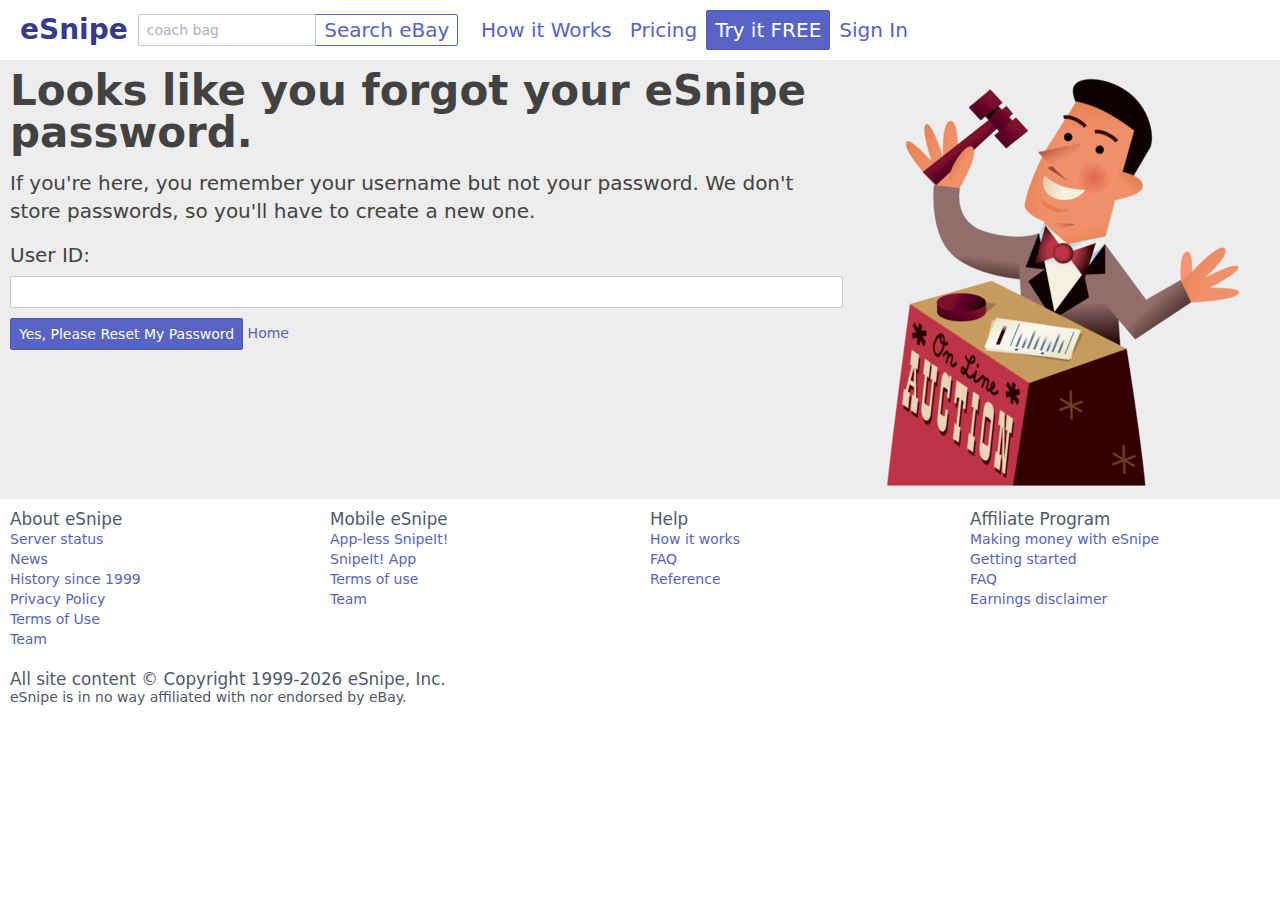
<file: forgot-password.html>
<!doctype html>
<html lang="en">
<head>
	<title>Save Money on eBay | eSnipe </title>
	<meta charset="utf-8">
	<meta name="viewport" content="width=device-width, initial-scale=1.0">
	<meta name="description" content="Win eBay auctions">
	<meta name="keywords" content="auction sniper, ebay auction sniper, sniping">	
	<link rel="stylesheet" href="v2/shared/spectre.css/0.4.4/spectre.min.css" />
	<link rel="stylesheet" href="v2/shared/esnipe.css" />
	<link rel="stylesheet" href="v2/shared/homepage.css" />
	<style>
	</style>
</head>
<body>
		<div class="container">
		
			<div class="columns">
				
				<!-- Normal view shows standard navbar -->	
				<header class="navbar hide-sm">
					<div class="navbar-section">
						<!-- Logo, here on the left -->
						<div class="navbar-primary">	
							<a href="index.html" class="mr-10"><span class="logo-bg">eSnipe</span></a>
						</div>
						<div class="input-group input-inline">
							<input class="form-input" type="text" placeholder="coach bag" tabindex="1">
							<button class="btn input-group-btn">Search eBay</button>
						</div>
					</div><!-- .navbar-section -->
					
					<div class="navbar-section">
						<a href="#" class="btn btn-link">How it Works</a>
						<a href="#" class="btn btn-link">Pricing</a> 
						<button class="btn btn-lg btn-primary">Try it FREE</button>
						<a href="#" class="btn btn-link">Sign In</a>
						<!--
						<a href="#" class="btn">$7,412,966,042 saved</a>
						-->
					</div>
				</header>

				<div class="col-sm-12 show-sm">
					<ul class="menu">
	
						<li class="menu-item">
							<a href="#">
								<i class="icon icon-link"></i>Try it Free
							</a>
						</li>
						<li class="divider"></li>
						
						<li class="menu-item">
							<a href="#">
								<i class="icon icon-link"></i>How it Works
							</a>
						</li>
						<li class="divider"></li>
						<li class="menu-item">
							<a href="#">
							  <i class="icon icon-link"></i>Pricing
							</a>
						</li>
						<li class="divider"></li>
						<li class="menu-item">
							<a href="#">
								<i class="icon icon-link"></i>Sign in
							</a>
						</li>
						<li class="divider"></li>
					</ul>
				</div>	
				
			</div><!-- .columns -->			

			<!-- MAIN PANEL START -->
			<div class="columns contrast-panel">
				<div class="column col-8">
					<h1>Looks like you forgot your eSnipe password.</h1>
					<p>If you're here, you remember your username but not your password.
						We don't store passwords, so you'll have to create a new one.
					</p>
					<form>
						<div class="form-group">
							<label class="form-label" for="username">User ID:</label>
							<input class="form-input" type="text" id="username" tabindex="1">
						</div><!-- form-group -->                                                                            
						<div class="form-group">
							<a class="btn btn-primary" href="/" aria-label="" tabindex="2">Yes, Please Reset My Password</a>
							<a href="password-sent.html" aria-label="" tabindex="3">Home</a>
						</div><!-- form-group --> 
					</form>
				</div><!-- column -->
				<div class="column col-4 hide-sm centered">
					<img src="v2/shared/images/esnipe-auction-sniper-gray-364x419.png" class="img-responsive centered" alt="Auctioneer logo"/>
				</div>				
			</div><!-- .columns .bg-gray -->
			<!-- MAIN PANEL END -->
				
				
			<!-- START Bottom sitemap-like thing -->
			<div class="columns">
			
				<!-- START COLUMN 1 -->
				<div class="column col-3">
					<h5>About eSnipe</h5>
					<div><a href="#">Server status</a></div>
					<div><a href="#">News</a></div>
					<div><a href="#">History since 1999</a></div>
					<div><a href="#">Privacy Policy</a></div>
					<div><a href="#">Terms of Use</a></div>
					<div><a href="#">Team</a></div>
				</div><!-- column col-3-->
				<!-- END COLUMN -->
				
				<!-- START COLUMN 2 -->
				<div class="column col-3">
					<h5>Mobile eSnipe</h5>
					<div><a href="#">App-less SnipeIt!</a></div>
					<div><a href="#">SnipeIt! App</a></div>
					<div><a href="#">Terms of use</a></div>
					<div><a href="#">Team</a></div>
				</div><!-- column col-3-->
				<!-- END COLUMN -->
				
				<!-- START COLUMN 3 -->
				<div class="column col-3">
					<h5>Help</h5>
					<div><a href="#">How it works</a></div>
					<div><a href="#">FAQ</a></div>
					<div><a href="#">Reference</a></div>
				</div><!-- column col-3-->
				<!-- END COLUMN -->

				<!-- START COLUMN 4 -->
				<div class="column col-3">
					<h5>Affiliate Program</h5>
					<div><a href="#">Making money with eSnipe</a></div>
					<div><a href="#">Getting started</a></div>
					<div><a href="#">FAQ</a></div>
					<div><a href="#">Earnings disclaimer</a></div>
				</div><!-- column col-3-->
				<!-- END COLUMN -->
				

				
			</div><!-- .columns -->
			<!-- END Bottom sitemap-like thing -->
			
			<div class="columns">
				<div class="column col-12">		
					<footer>
					<h5>All site content © Copyright 1999<script>document.write('-' + new Date().getFullYear())</script> eSnipe, Inc.</h5>
					<h6>eSnipe is in no way affiliated with nor endorsed by eBay. </h6>
					</footer>
				</div>
			</div>
		</div><!-- .container -->
		
</body>
</file>
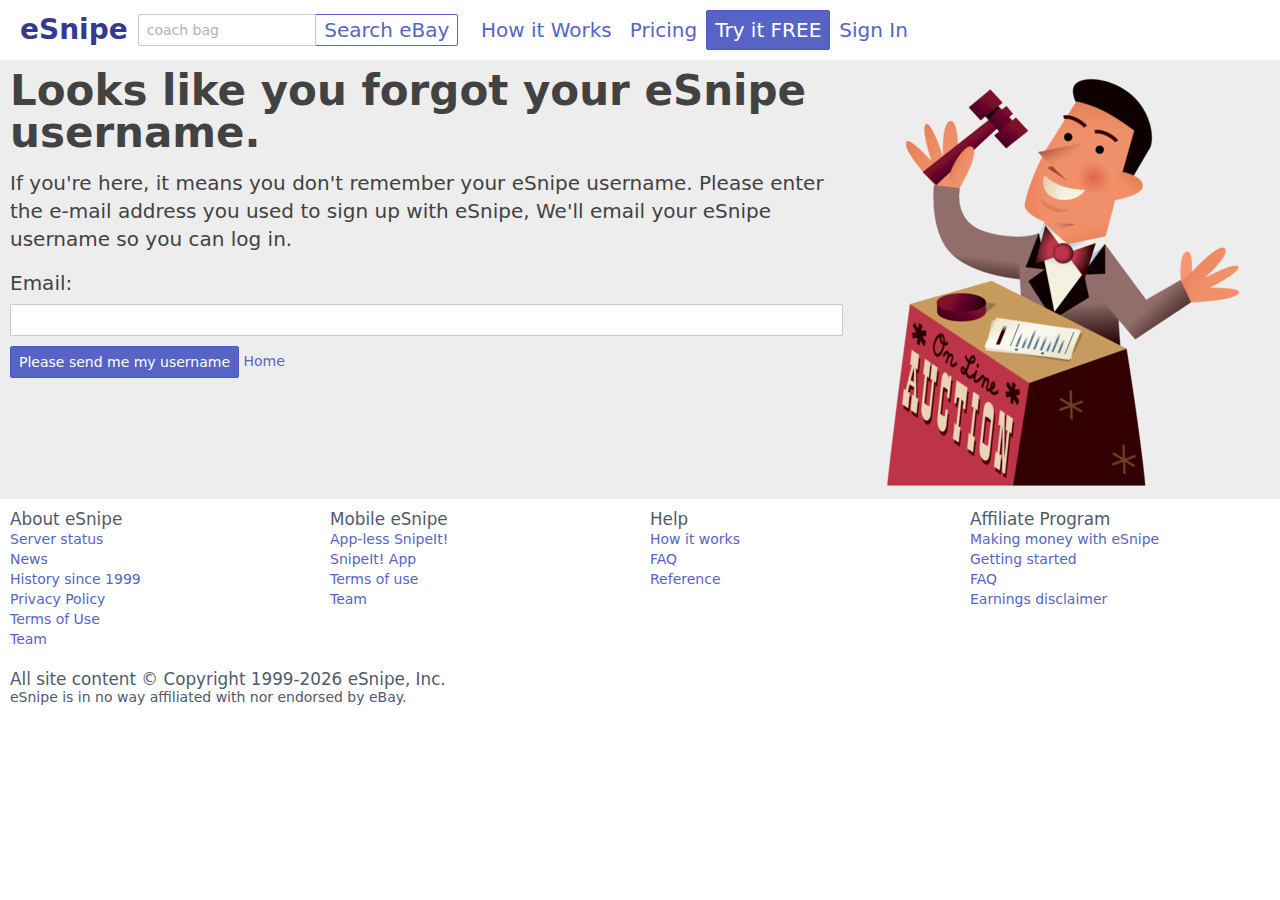
<file: forgot-username.html>
<!doctype html>
<html lang="en">
<head>
	<title>Save Money on eBay | eSnipe </title>
	<meta charset="utf-8">
	<meta name="viewport" content="width=device-width, initial-scale=1.0">
	<meta name="description" content="Win eBay auctions">
	<meta name="keywords" content="auction sniper, ebay auction sniper, sniping">	
	<link rel="stylesheet" href="v2/shared/spectre.css/0.4.4/spectre.min.css" />
	<link rel="stylesheet" href="v2/shared/esnipe.css" />
	<link rel="stylesheet" href="v2/shared/homepage.css" />
	<style>
	</style>
</head>
<body>
		<div class="container">
		
			<div class="columns">
				
				<!-- Normal view shows standard navbar -->	
				<header class="navbar hide-sm">
					<div class="navbar-section">
						<!-- Logo, here on the left -->
						<div class="navbar-primary">	
							<a href="index.html" class="mr-10"><span class="logo-bg">eSnipe</span></a>
						</div>
						<div class="input-group input-inline">
							<input class="form-input" type="text" placeholder="coach bag" tabindex="1">
							<button class="btn input-group-btn">Search eBay</button>
						</div>
					</div><!-- .navbar-section -->
					
					<div class="navbar-section">
						<a href="#" class="btn btn-link">How it Works</a>
						<a href="#" class="btn btn-link">Pricing</a> 
						<button class="btn btn-lg btn-primary">Try it FREE</button>
						<a href="#" class="btn btn-link">Sign In</a>
						<!--
						<a href="#" class="btn">$7,412,966,042 saved</a>
						-->
					</div>
				</header>

				<div class="col-sm-12 show-sm">
					<ul class="menu">
	
						<li class="menu-item">
							<a href="#">
								<i class="icon icon-link"></i>Try it Free
							</a>
						</li>
						<li class="divider"></li>
						
						<li class="menu-item">
							<a href="#">
								<i class="icon icon-link"></i>How it Works
							</a>
						</li>
						<li class="divider"></li>
						<li class="menu-item">
							<a href="#">
							  <i class="icon icon-link"></i>Pricing
							</a>
						</li>
						<li class="divider"></li>
						<li class="menu-item">
							<a href="#">
								<i class="icon icon-link"></i>Sign in
							</a>
						</li>
						<li class="divider"></li>
					</ul>
				</div>	
				
			</div><!-- .columns -->			

			<!-- MAIN PANEL START -->
			<div class="columns contrast-panel">
				<div class="column col-8">
					<h1>Looks like you forgot your eSnipe username.</h1>
					<p>If you're here, it means you don't remember your eSnipe username. 
                        Please enter the e-mail address you used to sign up with eSnipe, 
                        We'll email your eSnipe username so you can log in.
					</p>
					<form>
						<div class="form-group">
							<label class="form-label" for="email">Email:</label>
							<input class="form-input" type="text" id="email" tabindex="1">
						</div><!-- form-group -->                                                                            
						<div class="form-group">
							<a class="btn btn-primary" href="/" aria-label="" tabindex="2">Please send me my username</a>
							<a href="username-sent.html" aria-label="" tabindex="3">Home</a>
						</div><!-- form-group --> 
					</form>
				</div><!-- column -->
				<div class="column col-4 hide-sm centered">
					<img src="v2/shared/images/esnipe-auction-sniper-gray-364x419.png" class="img-responsive centered" alt="Auctioneer logo"/>
				</div>				
			</div><!-- .columns .bg-gray -->
			<!-- MAIN PANEL END -->
				
				
			<!-- START Bottom sitemap-like thing -->
			<div class="columns">
			
				<!-- START COLUMN 1 -->
				<div class="column col-3">
					<h5>About eSnipe</h5>
					<div><a href="#">Server status</a></div>
					<div><a href="#">News</a></div>
					<div><a href="#">History since 1999</a></div>
					<div><a href="#">Privacy Policy</a></div>
					<div><a href="#">Terms of Use</a></div>
					<div><a href="#">Team</a></div>
				</div><!-- column col-3-->
				<!-- END COLUMN -->
				
				<!-- START COLUMN 2 -->
				<div class="column col-3">
					<h5>Mobile eSnipe</h5>
					<div><a href="#">App-less SnipeIt!</a></div>
					<div><a href="#">SnipeIt! App</a></div>
					<div><a href="#">Terms of use</a></div>
					<div><a href="#">Team</a></div>
				</div><!-- column col-3-->
				<!-- END COLUMN -->
				
				<!-- START COLUMN 3 -->
				<div class="column col-3">
					<h5>Help</h5>
					<div><a href="#">How it works</a></div>
					<div><a href="#">FAQ</a></div>
					<div><a href="#">Reference</a></div>
				</div><!-- column col-3-->
				<!-- END COLUMN -->

				<!-- START COLUMN 4 -->
				<div class="column col-3">
					<h5>Affiliate Program</h5>
					<div><a href="#">Making money with eSnipe</a></div>
					<div><a href="#">Getting started</a></div>
					<div><a href="#">FAQ</a></div>
					<div><a href="#">Earnings disclaimer</a></div>
				</div><!-- column col-3-->
				<!-- END COLUMN -->
				

				
			</div><!-- .columns -->
			<!-- END Bottom sitemap-like thing -->
			
			<div class="columns">
				<div class="column col-12">		
					<footer>
					<h5>All site content © Copyright 1999<script>document.write('-' + new Date().getFullYear())</script> eSnipe, Inc.</h5>
					<h6>eSnipe is in no way affiliated with nor endorsed by eBay. </h6>
					</footer>
				</div>
			</div>
		</div><!-- .container -->
		
</body>
</file>
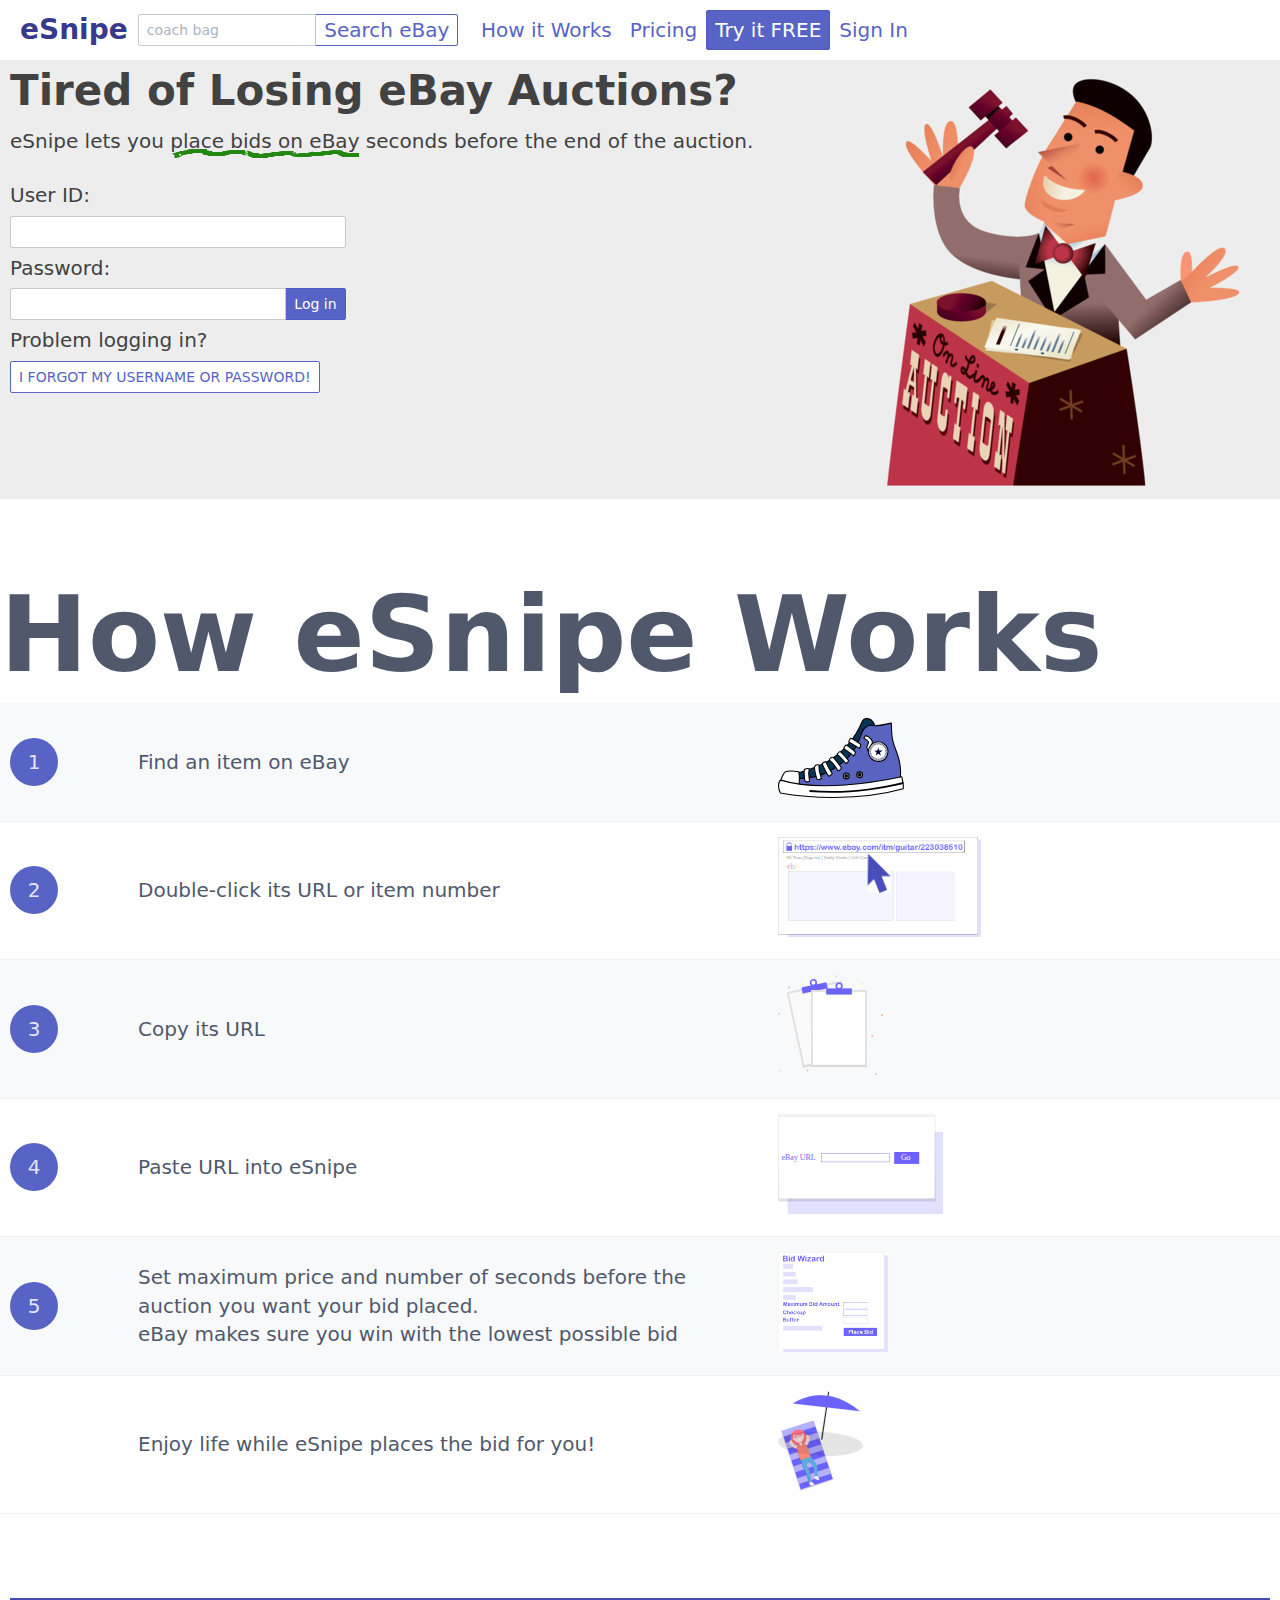
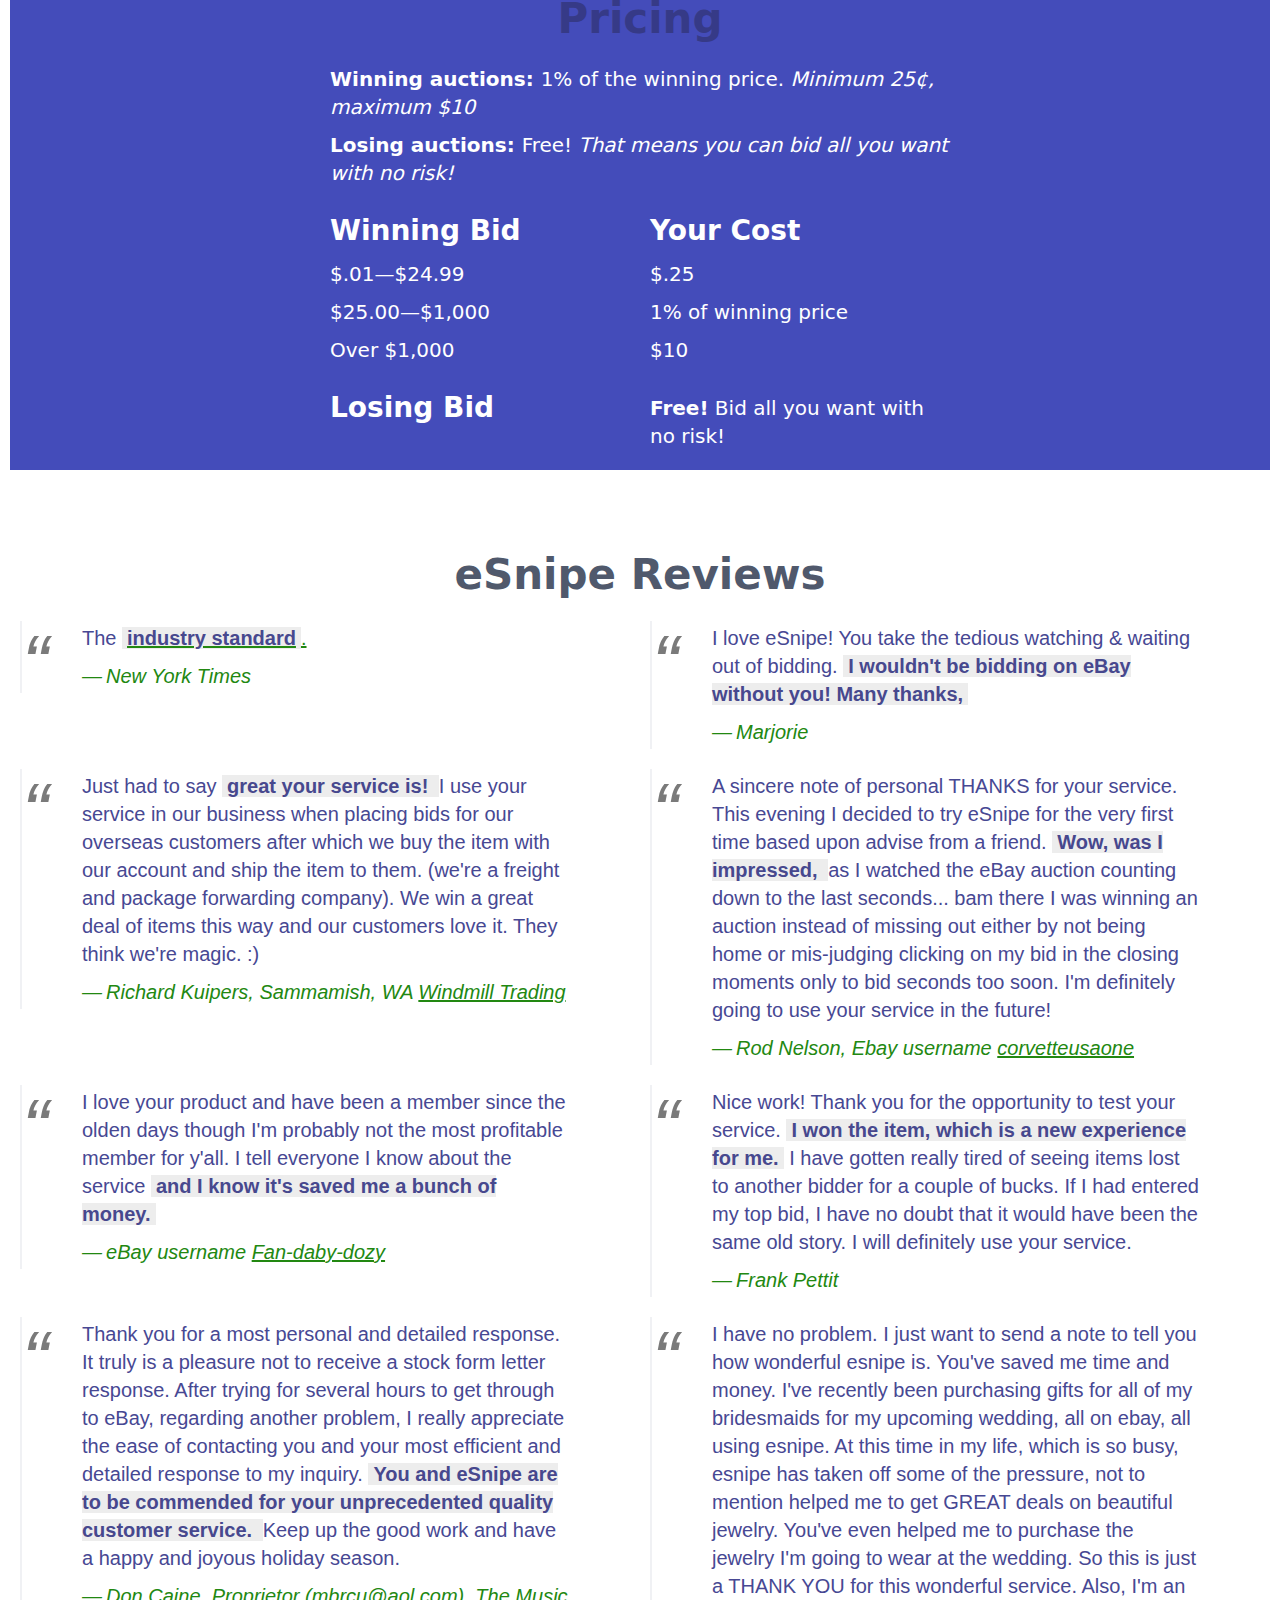
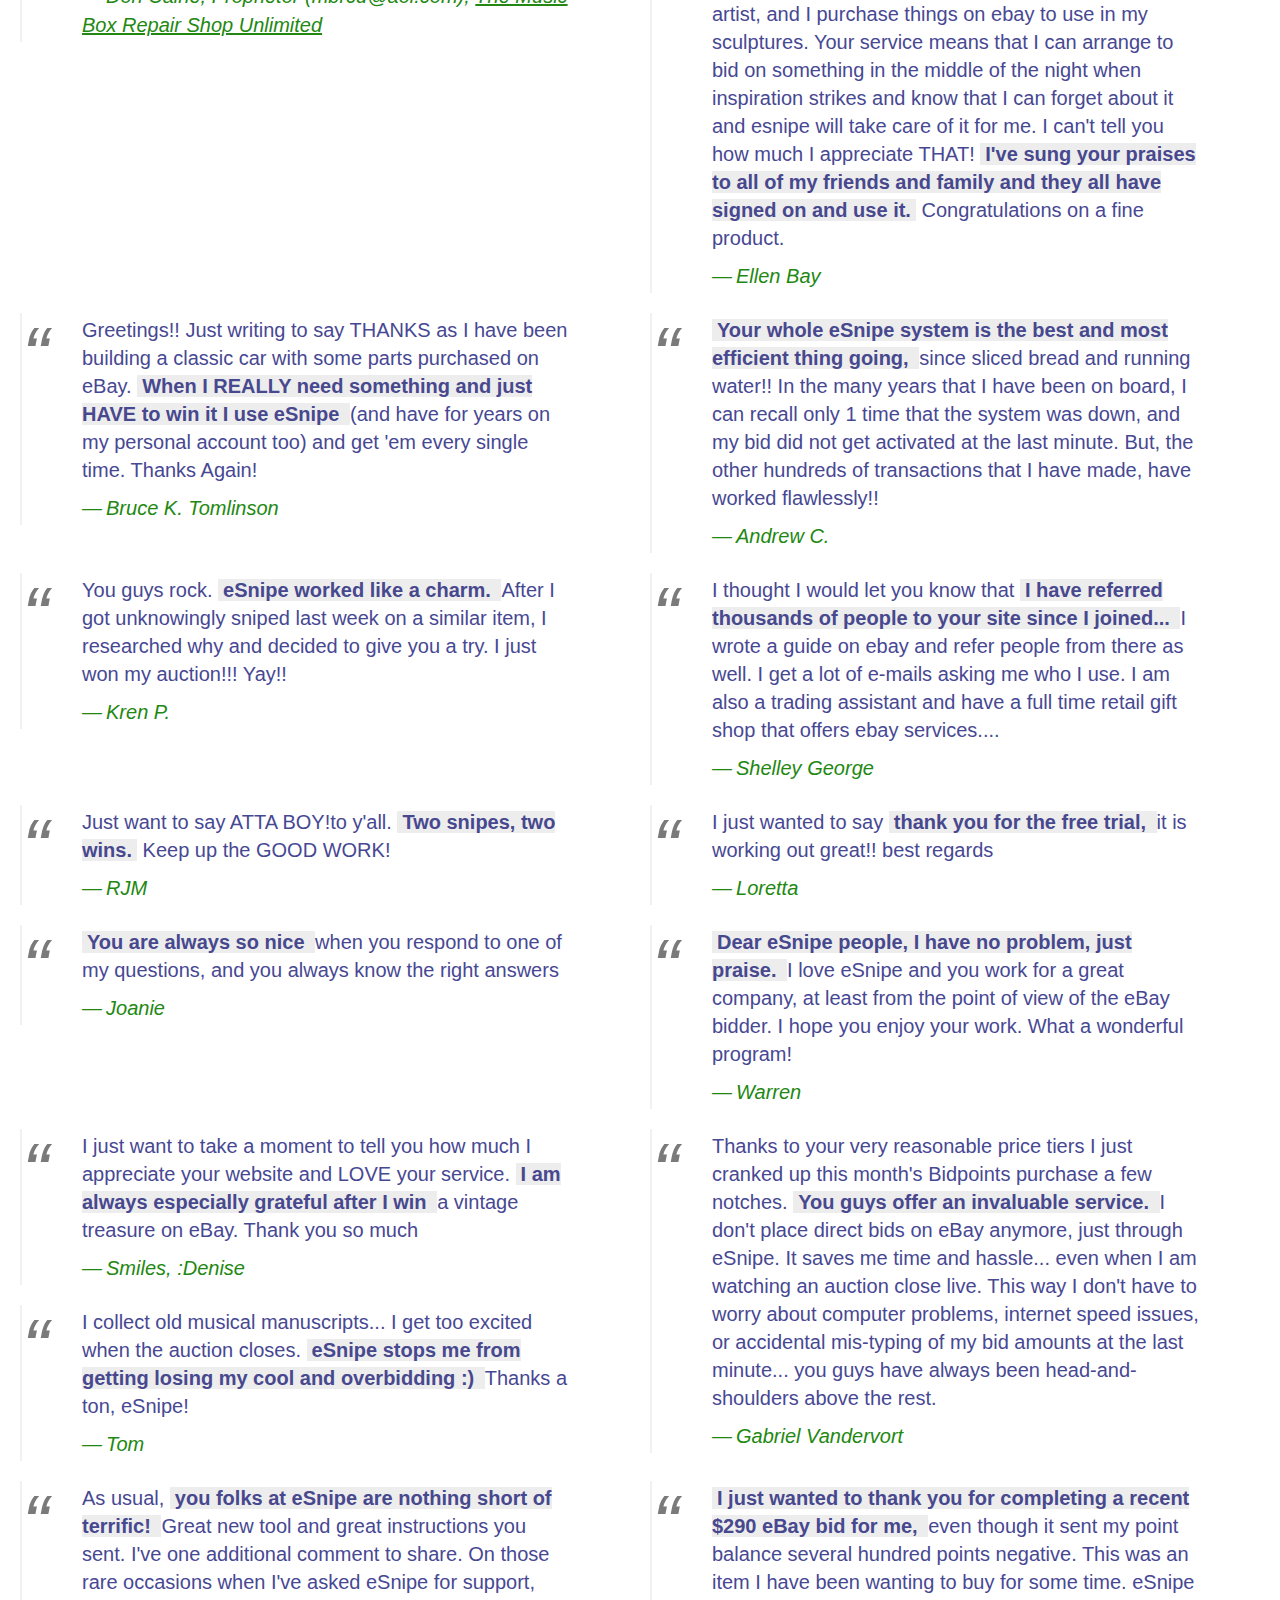
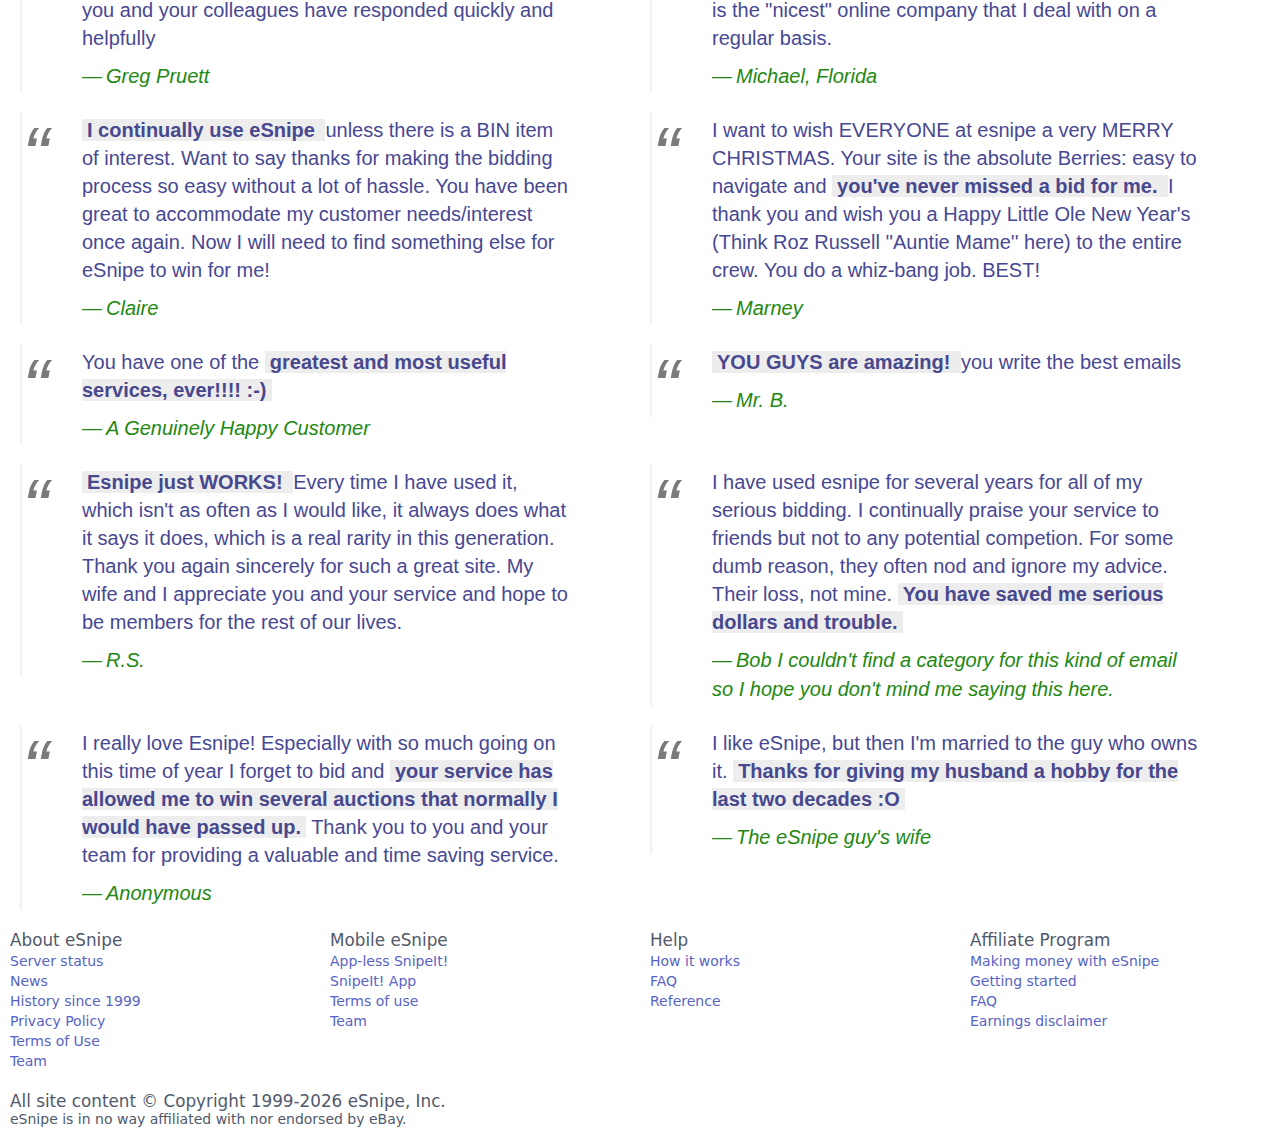
<file: index-not-logged-in.html>
<!doctype html>
<html lang="en">
<head>
	<title>Save Money on eBay | eSnipe </title>
	<meta charset="utf-8">
	<meta name="viewport" content="width=device-width, initial-scale=1.0">
	<meta name="description" content="Win eBay auctions">
	<meta name="keywords" content="auction sniper, ebay auction sniper, sniping">	
	<!--
	<link rel="stylesheet" href="v2/shared/spectre.css/0.2.14/spectre.min.css" />
	///
	-->
	<link rel="stylesheet" type="text/css" href="v2/shared/spectre.css/0.4.4/spectre.min.css" />
	<link rel="stylesheet" type="text/css" href="v2/shared/esnipe.css" />
	<link rel="stylesheet" type="text/css" href="v2/shared/homepage.css" />
	<style>
		.color-panel { color: white; background-color: #444CBA; }
		table tbody tr td { padding-left: 20%;}

	</style>
</head>
<body>
	<div class="container">
	
		<div class="columns">
			
			<!-- Normal view shows standard navbar -->	
			<header class="navbar hide-sm">
				<div class="navbar-section">
					<!-- Logo, here on the left -->
					<div class="navbar-primary">	
						<a href="index.html" class="mr-10"><span class="logo-bg">eSnipe</span></a>
					</div>
					<div class="input-group input-inline">
						<input class="form-input" type="text" placeholder="coach bag" tabindex="1">
						<button class="btn input-group-btn">Search eBay</button>
					</div>
				</div><!-- .navbar-section -->
				
				<div class="navbar-section">
					<a href="#" class="btn btn-link">How it Works</a>
					<a href="#" class="btn btn-link">Pricing</a> 
					<button class="btn btn-lg btn-primary">Try it FREE</button>
					<a href="#" class="btn btn-link">Sign In</a>
					<!--
					<a href="#" class="btn">$7,412,966,042 saved</a>
					-->
				</div>
			</header>
			
			<!-- Mobile device view view-source:https://www.esnipe.com/favicon48x48.ico -->
			<div class="col-sm-12 show-sm">
				<ul class="menu">

					<li class="menu-item">
						<a href="#">
							<i class="icon icon-link"></i>Try it Free
						</a>
					</li>
					<li class="divider"></li>
					
					<li class="menu-item">
						<a href="#">
							<i class="icon icon-link"></i>How it Works
						</a>
					</li>
					<li class="divider"></li>
					<li class="menu-item">
						<a href="#">
							<i class="icon icon-link"></i>Pricing
						</a>
					</li>
					<li class="divider"></li>
					<li class="menu-item">
						<a href="#">
							<i class="icon icon-link"></i>Sign in
						</a>
					</li>
					<li class="divider"></li>
				</ul>
			</div>	
			
		</div><!-- .columns -->			


		<!-- MAIN PANEL START -->
		<div class="columns contrast-panel">
			<div class="column col-8">
				<h1>Tired of Losing eBay Auctions?</h1>
				<p>eSnipe lets you <span  class="underlined">place bids on eBay</span> seconds before
				the end of the auction.</p>
				<form>
					<div class="columns">
						<div class="column col-5">
							<div class="form-group">
								<label class="form-label" for="username">User ID:</label>
								<input class="form-input" type="text" id="username" tabindex="2">
								<label class="form-label" for="password">Password:</label>
								<div class="input-group">
									<input class="form-input" type="password" id="password" tabindex="3">
									<button class="btn btn-primary input-group-btn"  tabindex="4">Log in</button>										
								</div>
								<label class="form-label" for="forgot"><span class="text-error">Problem logging in?</span></label>
								<div class="popover popover-top"><a class="btn btn-warning" href="#popovers">I FORGOT MY USERNAME OR PASSWORD!</a> 
									<div class="popover-container">
										<div class="card">
											<div class="card-body">
												<h3>I need help with</h3>
												<a  class="btn btn-primary" href="forget-password.html" aria-label="FORGOT PASSWORD">PASSWORD</a>
												<a  class="btn btn-error"  href="forgot-username.html" aria-label="FORGOT USERNAME">USERNAME</a>
											</div><!-- card-body -->
										</div><!-- card -->
									</div><!-- popover-container -->
								</div><!-- popover popover-top -->																		
							</div><!-- .form-group -->
						</div><!-- .column -->
					</div><!-- columns -->
				</form>
			</div>
			<div class="column col-4 hide-sm centered">
				<img src="v2/shared/images/esnipe-auction-sniper-gray-364x419.png" class="img-responsive centered" alt="Auctioneer logo"/>
			</div>				
		</div><!-- .columns .bg-gray -->
		<!-- MAIN PANEL END -->

		<!-- START HOW ESNIPE WORKS -->
		<div class="columns">

			<div class="text-center reviews-header"><h2 >How eSnipe Works</h2></div>
			<table class="table table-striped table-hover">

				<tbody>
					<tr>
						<td width="10%"><figure class="avatar avatar-lg" data-initial="1"></figure></td>
						<td width="50%">Find an item on eBay</td>
						<td><img src="v2/shared/images/high-tops-blue.svg" height="80" alt="Picture of high-top-sneakers"/></td>
					</tr>
					<tr>
						<td><figure class="avatar avatar-lg" data-initial="2"></figure></td>
						<td>Double-click its URL or item number</td>
						<td><img src="v2/shared/images/ebay-url.svg" height="100" alt="Picture of tablet or smartphone"/></td>
					</tr>
					<tr>
						<td><figure class="avatar avatar-lg" data-initial="3"></figure></td>
						<td>Copy its URL</td>
						<td><img src="v2/shared/images/raw-clipboard.svg" height="100" alt="Icon for copying to system clipboard"/></td>
					</tr>
					<tr>
						<td><figure class="avatar avatar-lg" data-initial="4"></figure></td>
						<td>Paste URL into eSnipe</td>
						<td><img src="v2/shared/images/place-bid.svg" height="100" alt="Shows URL being pasted into eSnipe BidWizard or SnipeIt!"/></td>
					</tr>
					<tr>
						<td><figure class="avatar avatar-lg" data-initial="5"></figure></td>
						<td>Set maximum price and number of seconds before the auction you want your bid placed. <br/>
							<span  class="text-success">eBay makes
							sure you win with the lowest possible bid</span>
						</td>
						<td><img src="v2/shared/images/bid-wizard.svg" height="100" alt="Shows maximum price and seconds before auction closes in BidWizard"/></td>
					</tr>
					<tr>
						<td></td>
						<td>Enjoy life while eSnipe places the bid for you!</td>
						<td><img src="v2/shared/images/relaxation.svg" height="100" alt="Picture of someone relaxing on the beach"/></td>
					</tr>
													
				</tbody>
			</table>
		</div><!-- columns -->
		<!-- END HOW ESNIPE WORKS -->


		<!-- PRICING PANEL START  -->
		<div class="color-panel">
			<h2 class="pricing-header"><span  class="text-success"></span>Pricing</h2>

			<div class="columns">
				<div class="column col-3 hide-sm">
				</div>					
				<div class="column col-6 hide-sm">
					<p><strong>Winning auctions: </strong>1% of the winning price. <em>Minimum 25¢, maximum $10</em></p>
					<p><strong>Losing auctions: </strong>Free! <em>That means you can bid all you want with no risk!</em></p>						
				</div>					
				<div class="column col-3 hide-sm">
				</div>					
			</div><!-- columns -->

			<div class="columns">						
				<div class="column col-3 hide-sm">
				</div>					
				<div class="column col-3">						
					<h3>Winning Bid</h3>						
					<p>$.01&mdash;$24.99</p>
					<p>$25.00&mdash;$1,000</p>
					<p>Over $1,000</p>
				</div><!-- .column -->				
				
				<div class="column col-3">
					<h3>Your Cost</h3>
					<p>$.25</p>
					<p>1% of winning price</p>
					<p>$10</p>
				</div><!-- .column -->				
			</div><!-- columns -->

			<div class="columns">
				<div class="column col-3 hide-sm">
				</div>					

				<div class="column col-3">					
					<h3>Losing Bid</h3>						
				</div>					
				<div class="column col-3 hide-sm">
					<p><strong>Free!</strong> Bid all you want with no risk!</p>						
				</div>					
			</div><!-- columns -->

				
		</div>
		<!-- PRICING PANEL END -->


		<!-- START REVIEWS -->
		<div class="container">
			<h2 class="reviews-header text-center">eSnipe Reviews</h2>

			<div class="columns">
				<!-- Left quote -->
				<div class="column col-6">
						<blockquote>
							<p>The <a href="https://www.nytimes.com/2002/09/05/technology/news-watch-auctions-how-to-outbid-the-fanatics-software-that-never-sleeps.html"><span  class="strong">industry standard</span>.</a></p>
							<cite>New York Times</cite>
						</blockquote>		
				</div>

				<!-- Right quote -->
				<div class="column col-6">
						<blockquote>
							<p>I love eSnipe! You take the tedious watching &amp; waiting out of bidding. 
								<span  class="strong">I wouldn't be bidding on eBay without you! Many thanks, </span>
									</p>
						<cite>Marjorie</cite>
					</blockquote>		
				</div>
			</div><!-- .columns -->

		
			<div class="columns">
				<!-- Left quote -->
				<div class="column col-6">
					<blockquote>
							<p>
								Just had to say <span  class="strong">great your service is! </span>
									I use your service in our business when placing bids for our overseas customers 
									after which we buy the item with our account and ship the item to them. 
									(we're a freight and package forwarding company). 
									We win a great deal of items this way and our customers love it. 
									They think we're magic. :)</p>
						<cite>Richard Kuipers, Sammamish, WA <a href="http://www.windmilltrading.com/">Windmill Trading</a></cite>
					</blockquote>		
				</div>

				<!-- Right quote -->
				<div class="column col-6">
					<blockquote>
							<p>A sincere note of personal THANKS for your service. 
								This evening I decided to try eSnipe for the very first time based upon advise from a friend. 
								<span  class="strong">Wow, was I impressed,  </span>
								as I watched the eBay auction counting down to the last seconds...
								bam there I was winning an auction instead of missing out either 
								by not being home or mis-judging clicking on my bid in the closing moments 
								only to bid seconds too soon. I'm definitely going to use your service in the future!</p>
						<cite>Rod Nelson, Ebay username <a href="https://www.ebay.com/usr/corvetteusaone">corvetteusaone</a></cite>
					</blockquote>		
				</div>
			</div><!-- .columns -->


			<div class="columns">
				<!-- Left quote -->
				<div class="column col-6">
					<blockquote>
						<p>I love your product and have been a member since the olden days 
							though I'm probably not the most profitable member for y'all. 
							I tell everyone I know about the service
							<span class="strong"> and I know it's saved me a bunch of money. </span>
								</p>
					<cite>eBay username <a href="https://www.ebay.com/usr/fan-daby-dozy">Fan-daby-dozy</a></cite>
					</blockquote>		
				</div><!-- .col 6 -->

				<!-- Right quote -->
				<div class="column col-6">
					<blockquote>
							<p>Nice work!  Thank you for the opportunity to test your service.
								<span  class="strong">I won the item, which is a new experience for me.</span>
								I have gotten really tired of seeing items lost to another bidder for a couple of bucks.  
								If I had entered my top bid, I have no doubt that it would have been the same old story.  
								I will definitely use your service.</p>
						<cite>Frank Pettit</cite>
					</blockquote>		
				</div><!-- .col 6 -->
			</div><!-- .columns -->

			<div class="columns">
				<!-- Left quote -->				
				<div class="column col-6">
					<blockquote>
							<p>Thank you for a most personal and detailed response. 
								It truly is a pleasure not to receive a stock form letter response. 
								After trying for several hours to get through to eBay,
								regarding another problem, I really appreciate the ease 
								of contacting you and your most efficient and detailed response to my inquiry. 
								<span  class="strong">You and eSnipe are to be commended for your unprecedented quality customer service. </span>
								Keep up the good work and have a happy and joyous holiday season.</p>
						<cite>Don Caine, Proprietor (mbrcu@aol.com), <a href="https://www.musicboxrepaircenter.com/">
							The Music Box Repair Shop Unlimited</a></cite>
					</blockquote>		
				</div><!-- .col 6 -->

				<!-- Right quote -->
				<div class="column col-6">				
					<blockquote>
							<p>I have no problem. I just want to send a note to tell you how wonderful esnipe is. 
								You've saved me time and money. 
								I've recently been purchasing gifts for all of my bridesmaids for my upcoming wedding, 
								all on ebay, all using esnipe. 
								At this time in my life, which is so busy, 
								esnipe has taken off some of the pressure, 
								not to mention helped me to get GREAT deals on beautiful jewelry. 
								You've even helped me to purchase the jewelry I'm going to wear at the wedding. 
								So this is just a THANK YOU for this wonderful service. 
								Also, I'm an artist, and I purchase things on ebay to use in my sculptures. 
								Your service means that I can arrange to bid on something in the middle of the night 
								when inspiration strikes and know that I can forget about it and 
								esnipe will take care of it for me. I can't tell you how much I appreciate THAT! 

								<span  class="strong">I've sung your praises to all of my friends and 
									family and they all have signed on and use it.</span>
									Congratulations on a fine product.</p>
						<cite>Ellen Bay</cite>
					</blockquote>		
				</div><!-- .col 6 -->
			</div><!-- .columns -->

			<div class="columns">
				<!-- Left quote -->				
				<div class="column col-6">				
					<blockquote>
						<p>Greetings!! Just writing to say THANKS as I have been building a classic car with some parts purchased on eBay. 
							<span  class="strong">When I REALLY need something and just HAVE to win it I use eSnipe </span>
							(and have for years on my personal account too) and get 'em every single time. Thanks Again!</p>
					<cite>Bruce K. Tomlinson</cite>
					</blockquote>		
				</div><!-- .col 6 -->

				<!-- Right quote -->				
				<div class="column col-6">				
						<blockquote>
							<p>
								<span  class="strong">Your whole eSnipe system is the best and most efficient thing going,  </span>
								since sliced bread and running water!! In the many years that I have been on board, 
								I can recall only 1 time that the system was down, and my bid did not get activated at the last minute. 
								But, the other hundreds of transactions that I have made, have worked flawlessly!!</p>
						<cite>Andrew C.</cite>
					</blockquote>		
				</div><!-- .col 6 -->

			</div><!-- .columns -->

			<div class="columns">
				<!-- Left quote -->				
				<div class="column col-6">				
					<blockquote>
							<p>You guys rock. 
								<span  class="strong">eSnipe worked like a charm.  </span>
								After I got unknowingly sniped last week on a similar item, 
								I researched why and decided to give you a try. I just won my auction!!! Yay!! </p>
						<cite>Kren P.</cite>
					</blockquote>					
				</div><!-- .col 6 -->
					
				<!-- Right quote -->				
				<div class="column col-6">				
					<blockquote>
							<p>I thought I would let you know that 
								<span  class="strong"> I have referred thousands of people to your site since I joined... </span>
								I wrote a guide on ebay and refer people from there as well. 
								I get a lot of e-mails asking me who I use. I am also a trading assistant 
								and have a full time retail gift shop that offers ebay services....</p>
						<cite>Shelley George</cite>
					</blockquote>		
				</div><!-- .col 6 -->
			</div><!-- .columns -->

			<div class="columns">
					<!-- Left quote -->				
					<div class="column col-6">				
							<blockquote>
								<p>Just want to say ATTA BOY!to y'all. 
									<span  class="strong"> Two snipes, two wins.</span>
									Keep up the GOOD WORK!</p>
							<cite>RJM</cite>
						</blockquote>		
					</div><!-- .col 6 -->					

				<!-- Right quote -->				
				<div class="column col-6">				
						<blockquote>
							<p>I just wanted to say 
								<span  class="strong">thank you for the free trial, </span>
								it is working out great!! best regards</p>
						<cite>Loretta</cite>
					</blockquote>		
				</div><!-- .col 6 -->
			</div><!-- .columns -->

			<div class="columns">
				<!-- Left quote -->				
				<div class="column col-6">				
					<blockquote>
							<p>
								<span  class="strong">You are always so nice </span>
								when you respond to one of my questions, and you always know the right answers</p>
						<cite>Joanie</cite>
					</blockquote>		
				</div><!-- .col 6 -->

				<!-- Right quote -->				
				<div class="column col-6">							
					<blockquote>
							<p>
								<span  class="strong">Dear eSnipe people, I have no problem, just praise. </span>
								I love eSnipe and you work for a great company, at least from the point of view 
								of the eBay bidder. I hope you enjoy your work. What a wonderful program!</p>
						<cite>Warren</cite>
					</blockquote>		
				</div><!-- .col 6 -->
			</div><!-- .columns -->
					
			<div class="columns">
				<!-- Left quote -->				
				<div class="column col-6">				
					<blockquote>
							<p>I just want to take a moment to tell you how much I appreciate your website and LOVE your service.
								<span  class="strong"> I am always especially grateful after I win </span>
								a vintage treasure on eBay. Thank you so much</p>
						<cite>Smiles,  :Denise </cite>
					</blockquote>		
					<br/>
					<blockquote>
							<p>I collect old musical manuscripts... I get too excited when the auction closes.
								<span  class="strong"> eSnipe stops me from getting losing my cool and overbidding :) </span>
								Thanks a ton, eSnipe!</p>
						<cite>Tom</cite>
					</blockquote>		
				</div><!-- .col 6 -->

				<!-- Right quote -->				
				<div class="column col-6">				
					<blockquote>
							<p>Thanks to your very reasonable price tiers I just cranked up this month's Bidpoints purchase a few notches.
								<span  class="strong">You guys offer an invaluable service.  </span>
								I don't place direct bids on eBay anymore, just through eSnipe. 
								It saves me time and hassle... even when I am watching an auction close live. 
								This way I don't have to worry about computer problems, internet speed issues, 
								or accidental mis-typing of my bid amounts at the last minute... 
								you guys have always been head-and-shoulders above the rest.</p>
						<cite>Gabriel Vandervort </cite>
					</blockquote>		
				</div><!-- .col 6 -->
			</div><!-- .columns -->
					
			<div class="columns">
				<!-- Left quote -->				
				<div class="column col-6">				
					<blockquote>
							<p>As usual, 
								<span  class="strong">you folks at eSnipe are nothing short of terrific! </span>
								Great new tool and great instructions you sent. 
								I've one additional comment to share. 
								On those rare occasions when I've asked eSnipe for support, 
								you and your colleagues have responded quickly and helpfully
							</p>

						<cite>Greg Pruett</cite>
					</blockquote>		
				</div><!-- .col 6 -->

				<!-- Right quote -->				
				<div class="column col-6">				
					
					<blockquote>
							<p>
								<span  class="strong">I just wanted to thank you for completing a recent $290 eBay bid for me,  </span>
								even though it sent my point balance several hundred points negative. 
								This was an item I have been wanting to buy for some time.
								eSnipe is the "nicest" online company that I deal with on a regular basis.</p>
						<cite>Michael, Florida</cite>
					</blockquote>		
				</div><!-- .col 6 -->
			</div><!-- .columns -->
					
					
			<div class="columns">
				<!-- Left quote -->				
				<div class="column col-6">				
					<blockquote>
							<p>
								<span  class="strong">I continually use eSnipe </span>
								unless there is a BIN item of interest. 
								Want to say thanks for making the bidding process so easy without a lot of hassle. 
								You have been great to accommodate my customer needs/interest once again. 
								Now I will need to find something else for eSnipe to win for me!
								</p>
								
						<cite>Claire</cite>
					</blockquote>		
				</div><!-- .col 6 -->

				<!-- Right quote -->				
				<div class="column col-6">							
					<blockquote>
							<p>I want to wish EVERYONE at esnipe a very MERRY CHRISTMAS. 
									Your site is the absolute Berries: easy to navigate and 
								<span  class="strong">you've never missed a bid for me. </span>
								I thank you and wish you a Happy Little Ole New Year's (Think Roz Russell 
								''Auntie Mame'' here) to the entire crew. You do a whiz-bang job. BEST! </p>
						<cite>Marney</cite>
					</blockquote>		
				</div><!-- .col 6 -->
			</div><!-- .columns -->
					
			<div class="columns">
					<!-- Left quote -->				
					<div class="column col-6">				
						<blockquote>
							<p>You have one of the 
								<span  class="strong">greatest and most useful services, ever!!!! :-) </span>
									</p>
						<cite>A Genuinely Happy Customer </cite>
					</blockquote>		
				</div><!-- .col 6 -->

				<!-- Right quote -->				
				<div class="column col-6">									
						<blockquote>
						<p>
							<span  class="strong">YOU GUYS are amazing!  </span>
							you write the best emails</p>
					<cite>Mr. B.</cite>
				</blockquote>		
				</div><!-- .col 6 -->				
			</div><!-- .columns -->
					
			<div class="columns">
				<!-- Left quote -->				
				<div class="column col-6">									
					<blockquote>
							<p>
								<span  class="strong">Esnipe just WORKS!  </span>
								Every time I have used it, which isn't as often as I would like, 
								it always does what it says it does, which is a real rarity in this generation.
								Thank you again sincerely for such a great site. 
								My wife and I appreciate you and your service and 
								hope to be members for the rest of our lives. </p>
						<cite>R.S.</cite>
					</blockquote>		
				</div><!-- .col 6 -->

				<!-- Right quote -->										
				<div class="column col-6">									
						<blockquote>
								<p>I have used esnipe for several years for all of my serious bidding. 
									I continually praise your service to friends but not to any potential competion. 
									For some dumb reason, they often nod and ignore my advice. Their loss, not mine. 
									<span  class="strong">You have saved me serious dollars and trouble. </span>
										</p>
							<cite>Bob I couldn't find a category for this kind of email so I hope you don't mind me saying this here. </cite>
						</blockquote>		
					</div><!-- .col 6 -->
	
			</div><!-- .columns -->
					
					
			<div class="columns">
					<!-- Left quote -->				
					<div class="column col-6">									
					<blockquote>
							<p>I really love Esnipe! Especially with so much going on this time of year I forget to bid and 
								<span  class="strong">your service has allowed me to win several auctions that normally I would have passed up.</span>
								Thank you to you and your team for providing a valuable and time saving service.</p>
						<cite>Anonymous</cite>
					</blockquote>		
				</div><!-- .col 6 -->
					<!-- Left quote -->				
					<div class="column col-6">									
					<blockquote>
							<p>I like eSnipe, but then I'm married to the guy who owns it. 
								<span  class="strong">Thanks for giving my husband a hobby for the last two decades :O</span>
							</p>
						<cite>The eSnipe guy's wife</cite>
					</blockquote>		
				</div><!-- .col 6 -->
			</div><!-- .columns -->
		</div><!-- .container  -->

		<!-- STOP REVIEWS -->


			
		<!-- START Bottom sitemap-like thing -->
		<div class="columns">
		
			<!-- START COLUMN 1 -->
			<div class="column col-3">
				<h5>About eSnipe</h5>
				<div><a href="#">Server status</a></div>
				<div><a href="#">News</a></div>
				<div><a href="#">History since 1999</a></div>
				<div><a href="#">Privacy Policy</a></div>
				<div><a href="#">Terms of Use</a></div>
				<div><a href="#">Team</a></div>
			</div><!-- column col-3-->
			<!-- END COLUMN -->
			
			<!-- START COLUMN 2 -->
			<div class="column col-3">
				<h5>Mobile eSnipe</h5>
				<div><a href="#">App-less SnipeIt!</a></div>
				<div><a href="#">SnipeIt! App</a></div>
				<div><a href="#">Terms of use</a></div>
				<div><a href="#">Team</a></div>
			</div><!-- column col-3-->
			<!-- END COLUMN -->
			
			<!-- START COLUMN 3 -->
			<div class="column col-3">
				<h5>Help</h5>
				<div><a href="#">How it works</a></div>
				<div><a href="#">FAQ</a></div>
				<div><a href="#">Reference</a></div>
			</div><!-- column col-3-->
			<!-- END COLUMN -->

			<!-- START COLUMN 4 -->
			<div class="column col-3">
				<h5>Affiliate Program</h5>
				<div><a href="#">Making money with eSnipe</a></div>
				<div><a href="#">Getting started</a></div>
				<div><a href="#">FAQ</a></div>
				<div><a href="#">Earnings disclaimer</a></div>
			</div><!-- column col-3-->
			<!-- END COLUMN -->
			

			
		</div><!-- .columns -->
		<!-- END Bottom sitemap-like thing -->
		
		<div class="columns">
			<div class="column col-12">		
				<footer>
				<h5>All site content © Copyright 1999<script>document.write('-' + new Date().getFullYear())</script> eSnipe, Inc.</h5>
				<h6>eSnipe is in no way affiliated with nor endorsed by eBay. </h6>
				</footer>
			</div>
		</div>
	</div><!-- .container -->
		
</body>
</file>
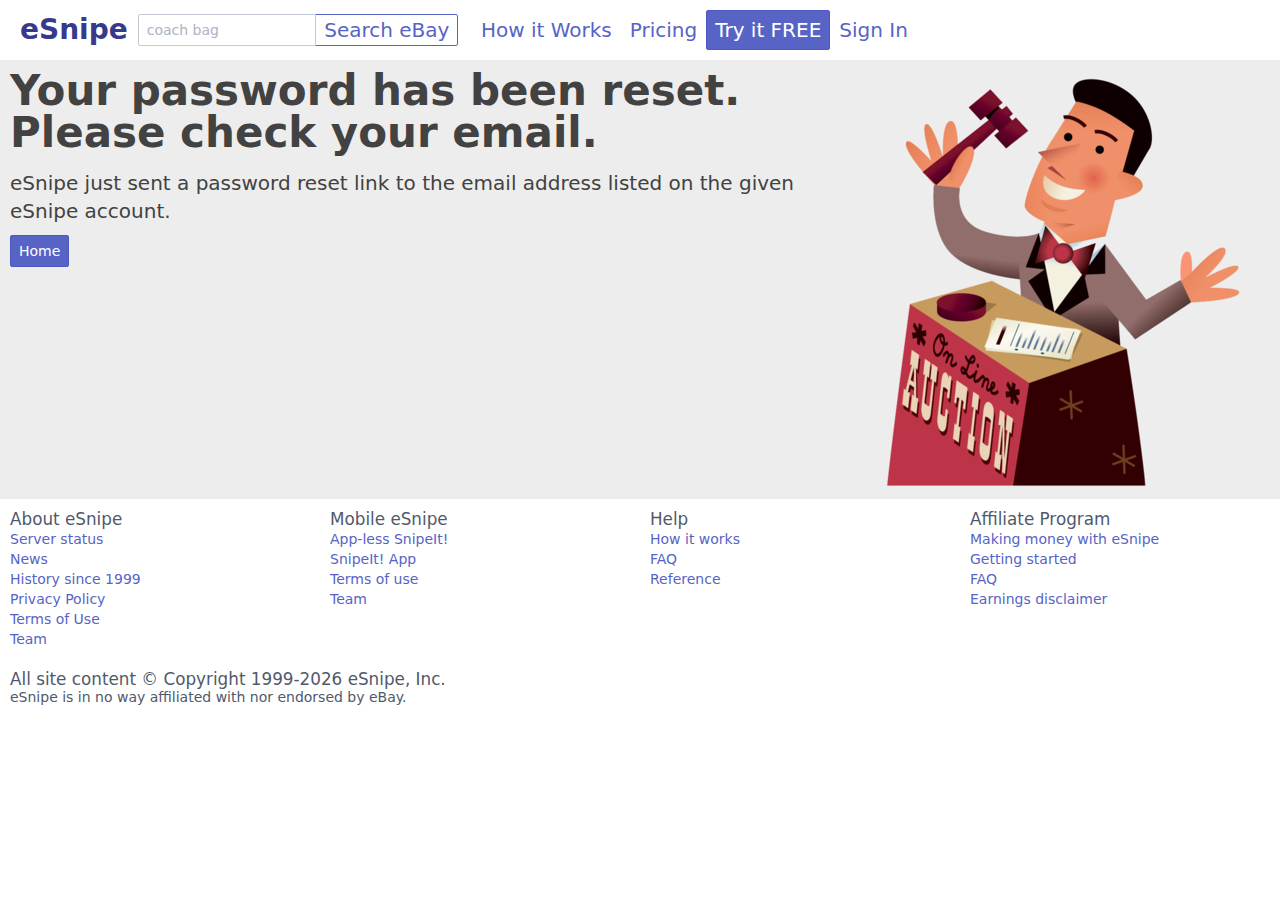
<file: password-sent.html>
<!doctype html>
<html lang="en">
<head>
	<title>Save Money on eBay | eSnipe </title>
	<meta charset="utf-8">
	<meta name="viewport" content="width=device-width, initial-scale=1.0">
	<meta name="description" content="Win eBay auctions">
	<meta name="keywords" content="auction sniper, ebay auction sniper, sniping">	
	<link rel="stylesheet" href="v2/shared/spectre.css/0.4.4/spectre.min.css" />
	<link rel="stylesheet" href="v2/shared/esnipe.css" />
	<link rel="stylesheet" href="v2/shared/homepage.css" />
	<style>
	</style>
</head>
<body>
		<div class="container">
		
			<div class="columns">
				
				<!-- Normal view shows standard navbar -->	
				<header class="navbar hide-sm">
					<div class="navbar-section">
						<!-- Logo, here on the left -->
						<div class="navbar-primary">	
							<a href="index.html" class="mr-10"><span class="logo-bg">eSnipe</span></a>
						</div>
						<div class="input-group input-inline">
							<input class="form-input" type="text" placeholder="coach bag" tabindex="1">
							<button class="btn input-group-btn">Search eBay</button>
						</div>
					</div><!-- .navbar-section -->
					
					<div class="navbar-section">
						<a href="#" class="btn btn-link">How it Works</a>
						<a href="#" class="btn btn-link">Pricing</a> 
						<button class="btn btn-lg btn-primary">Try it FREE</button>
						<a href="#" class="btn btn-link">Sign In</a>
						<!--
						<a href="#" class="btn">$7,412,966,042 saved</a>
						-->
					</div>
				</header>

				<div class="col-sm-12 show-sm">
					<ul class="menu">
	
						<li class="menu-item">
							<a href="#">
								<i class="icon icon-link"></i>Try it Free
							</a>
						</li>
						<li class="divider"></li>
						
						<li class="menu-item">
							<a href="#">
								<i class="icon icon-link"></i>How it Works
							</a>
						</li>
						<li class="divider"></li>
						<li class="menu-item">
							<a href="#">
							  <i class="icon icon-link"></i>Pricing
							</a>
						</li>
						<li class="divider"></li>
						<li class="menu-item">
							<a href="#">
								<i class="icon icon-link"></i>Sign in
							</a>
						</li>
						<li class="divider"></li>
					</ul>
				</div>	
				
			</div><!-- .columns -->			

			<!-- MAIN PANEL START -->
			<div class="columns contrast-panel">
				<div class="column col-8">
					<h1>Your password has been reset. Please check your email.</h1>
					<p>eSnipe just sent a password reset link to the email address listed on the given eSnipe account.
					</p>
                    <a class="btn btn-primary" href="/" aria-label="" tabindex="1">Home</a>                           
				</div><!-- column -->
				<div class="column col-4 hide-sm centered">
					<img src="v2/shared/images/esnipe-auction-sniper-gray-364x419.png" class="img-responsive centered" alt="Auctioneer logo"/>
				</div>				
			</div><!-- .columns .bg-gray -->
			<!-- MAIN PANEL END -->
				
				
			<!-- START Bottom sitemap-like thing -->
			<div class="columns">
			
				<!-- START COLUMN 1 -->
				<div class="column col-3">
					<h5>About eSnipe</h5>
					<div><a href="#">Server status</a></div>
					<div><a href="#">News</a></div>
					<div><a href="#">History since 1999</a></div>
					<div><a href="#">Privacy Policy</a></div>
					<div><a href="#">Terms of Use</a></div>
					<div><a href="#">Team</a></div>
				</div><!-- column col-3-->
				<!-- END COLUMN -->
				
				<!-- START COLUMN 2 -->
				<div class="column col-3">
					<h5>Mobile eSnipe</h5>
					<div><a href="#">App-less SnipeIt!</a></div>
					<div><a href="#">SnipeIt! App</a></div>
					<div><a href="#">Terms of use</a></div>
					<div><a href="#">Team</a></div>
				</div><!-- column col-3-->
				<!-- END COLUMN -->
				
				<!-- START COLUMN 3 -->
				<div class="column col-3">
					<h5>Help</h5>
					<div><a href="#">How it works</a></div>
					<div><a href="#">FAQ</a></div>
					<div><a href="#">Reference</a></div>
				</div><!-- column col-3-->
				<!-- END COLUMN -->

				<!-- START COLUMN 4 -->
				<div class="column col-3">
					<h5>Affiliate Program</h5>
					<div><a href="#">Making money with eSnipe</a></div>
					<div><a href="#">Getting started</a></div>
					<div><a href="#">FAQ</a></div>
					<div><a href="#">Earnings disclaimer</a></div>
				</div><!-- column col-3-->
				<!-- END COLUMN -->
				

				
			</div><!-- .columns -->
			<!-- END Bottom sitemap-like thing -->
			
			<div class="columns">
				<div class="column col-12">		
					<footer>
					<h5>All site content © Copyright 1999<script>document.write('-' + new Date().getFullYear())</script> eSnipe, Inc.</h5>
					<h6>eSnipe is in no way affiliated with nor endorsed by eBay. </h6>
					</footer>
				</div>
			</div>
		</div><!-- .container -->
		
</body>
</file>
<file: v2/shared/esnipe.css>
/* esnipe.css - load after spectre styles */
		
p { line-height: 1.4em; font-size: 2rem;}
h1, h2, h3, h4 { font-weight: 700; font-size: 3em; line-height: 1em; }
h1 { font-size: 3em; }
h2 { font-size: 2.5em; }
h5, h6 { margin-bottom: 0; }
h5 { font-size: 1.2em; }
h6 { font-size: 1em; }


/* Hanging indent */		
ul.features { 
	font-size: 2rem;
	font-weight: 500;
	list-style-type: none; /* Remove native bullet */
	margin-left: 2em; /* Moves the bullet inward */
}

ul.features > li:before { 
	content: '\2713';  /* Character used for bullet (checkmark) */        
	color: #228811; 
	float: left;
	font-weight: 700;
	margin: .1em -1.2em; /* First one moved the bullet vertically; 2nd is space between bullet and first character */
}		

/* This div expands to occupy the whole web page */
.fill-page {
	height: 100vh;
}		


/* First panel under the nav bar. */
/* This one is charcoal on light gray. */
.contrast-panel { 
	background-color: #EDEDED; 
	color: #424242; 
}
.logo-bg { font-weight: 700; background-color:  white; color: #353A8C;}
.navbar { 
	font-size: 1.5em;
	padding: 1em 0 1em 1em; 			
}

/* http://htmldog.com/techniques/underlines/ */
.underlined { 
	background: url("/v2/shared/images/green-underline.svg") bottom left no-repeat;
	background-size: 200% .75em;
	padding-bottom: .3em;
}

/* Align element vertically, duh */	
.v-align {
	position: relative;
	top: 50%;
	transform: translateY(-50%);
}
</file>
<file: v2/shared/homepage.css>
/* Style overrides for home page and pages based on its template */
.form-group label {font-size: 2rem;}
h3 {
font-size: 2em;
}

.navbar { font-size: 2em; padding: 1rem 0 1rem;}
header .navbar {
font-size: 2em;
}

.navbar .btn {
font-size: 2rem;
}

.logo-bg {
margin-left: 2rem;
}
.reviews-header {
font-size: 3em;
margin-top: 2em;
}
.pricing-header {
font-size: 3em;
margin-top: 2em;
text-align: center;
color: #363A87;
}

blockquote p .strong {
font-weight: 700;
color: white;
color: #47488E;
background-color: #47488E;
background-color: #EDEDED;
padding-left: .5rem;
padding-right: .5rem;
}
blockquote p { 
color: #474893;
font-style: normal;
}

blockquote {
color: #616161;
font-family: sans-serif;
font-size: 2rem;
font-style: italic;
line-height: 1.45;
margin: 0.25rem 0;
padding: 0.25rem 6rem;
position: relative;
quotes: "\201C" "\201D";
margin: 0 auto;
}
blockquote:before, blockquote:after {
color: #7A7A7A;
display: block;
font-size: 4em;
position: absolute;
}
blockquote:before {
content: open-quote;
left: 0;
top: -1.5rem;
}
/*
blockquote:after {
bottom: -3rem;
content: close-quote;
right: 0;
}
*/
blockquote cite {
color: #999999;
color: #228811;

font-size: 2rem;
display: block;
margin-top: 1rem;
}
blockquote cite:before {
content: "\2014 \2009";
}
blockquote a:link {
    color: #616161;
    color: #228811;
    text-decoration: underline;
}

/* TEXT OVERLAY FOR IMAGES */
div.wrapper {
    float:left; /* important */
    position:relative; /* important(so we can absolutely position the description div */
}
div.description{
    position:absolute; /* absolute position (so we can position it where we want)*/
    bottom:0px; /* position will be on bottom */
    left:0px;
    width:100%;
    /* styling below */
    background-color:black;
    color:white;
    opacity:0.6; /* transparency */
    filter:alpha(opacity=60); /* IE transparency */
}
p.description_content{
    padding:10px;
    margin:0px;
    font-size: 30px;
}		

td { font-size: 2rem; }
.text-small { font-size: .75em; }
</file>
